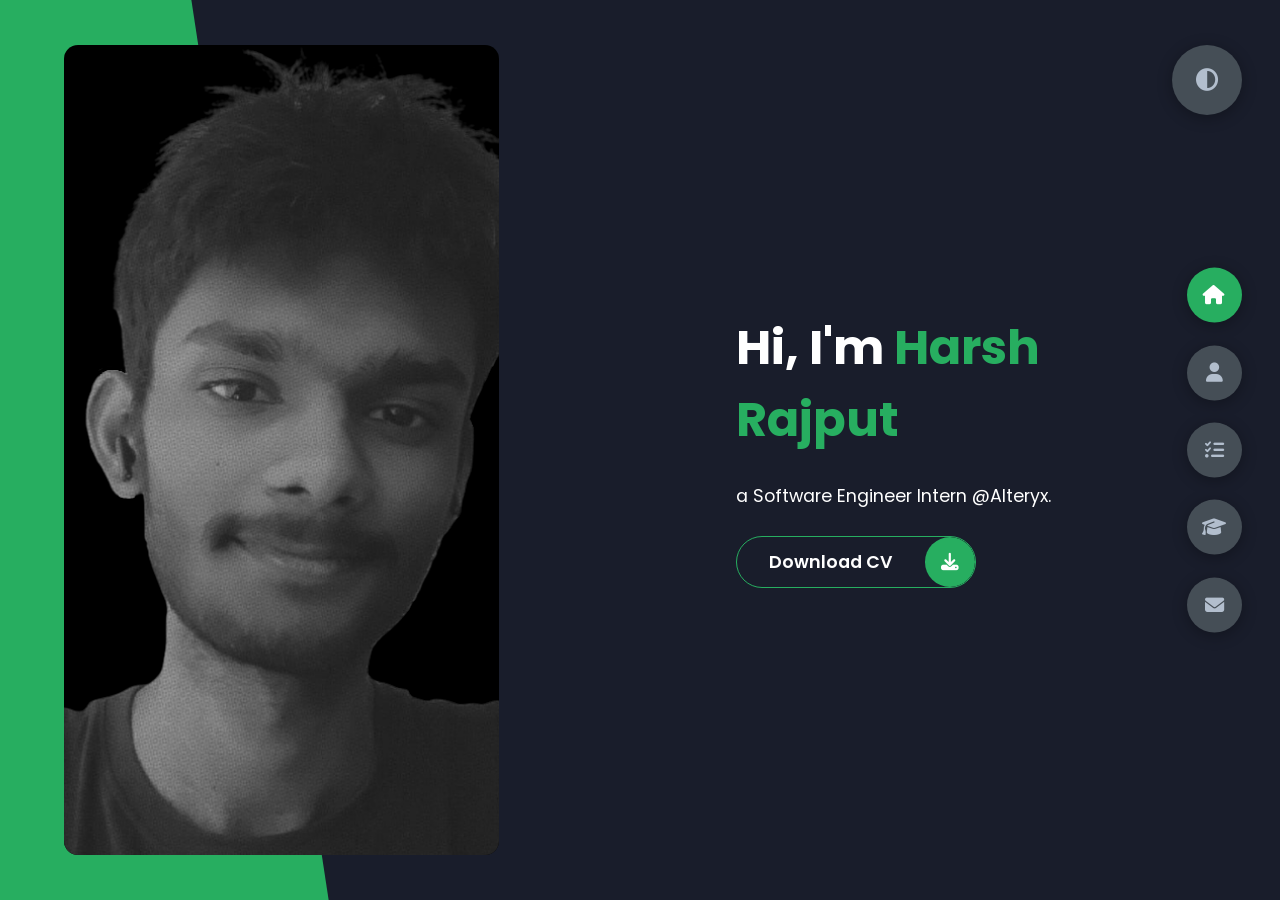
<file: index.html>
<!DOCTYPE html>
<html lang="en">
<head>
    <meta charset="UTF-8">
    <meta name="viewport" content="width=device-width, initial-scale=1.0">
    <title>Portfolio</title>

    <!-- favicon -->
    <link rel="shortcut icon" href="favicon.png" type="image/x-icon" />

    <!-- google fonts -->
    <link rel="preconnect" href="https://fonts.googleapis.com">
    <link rel="preconnect" href="https://fonts.gstatic.com" crossorigin>
    <link href="https://fonts.googleapis.com/css2?family=Poppins:ital,wght@0,400;0,500;0,600;0,700;0,800;0,900;1,400;1,500;1,600;1,700;1,800;1,900&display=swap" rel="stylesheet">

    <!-- fontawesome -->
    <link rel="stylesheet" href="https://cdnjs.cloudflare.com/ajax/libs/font-awesome/6.3.0/css/all.min.css" integrity="sha512-SzlrxWUlpfuzQ+pcUCosxcglQRNAq/DZjVsC0lE40xsADsfeQoEypE+enwcOiGjk/bSuGGKHEyjSoQ1zVisanQ==" crossorigin="anonymous" referrerpolicy="no-referrer" />

    <!-- custom css -->
    <link rel="stylesheet" href="./styles.css">
</head>
<body class="main-content">
    <header class="section sec1 header active" id="home">
        <div class="header-content">
            <div class="left-header">
                <div class="h-shape">
                    
                </div>
                <div class="image">
                    <img src="./profile-pic.png" alt="">
                </div>
            </div>
            <div class="right-header">
                <h1 class="name">
                    Hi, I'm <span>Harsh Rajput</span>
                </h1>
                <p>
                    a Software Engineer Intern @Alteryx.
                </p>
                <div class="btn-container">
                    <a href="./Resume.pdf" class="main-btn" target="_blank">
                        <span class="btn-text">Download CV</span>
                        <span class="btn-icon"><i class="fa-solid fa-download"></i></span>
                    </a>
                </div>
            </div>
        </div>
    </header>
    <main>
        <section class="section sec2 about" id="about">
            <div class="main-title">
                <h2>About <span>me</span><span class="bg-text">stats</span></h2>
            </div>
            <div class="about-container">
                <div class="left-about">
                    <h4>Information about me</h4>
                    <p>Hello everyone, I am Harsh Rajput, a final year B-Tech Computer Science and Engineering student at Indian Institute of Information Technology, Guwahati.<br><br>I am into full stack web development, and am also interested in competitive programming.</p>
                    <div class="btn-container">
                        <a href="./Resume.pdf" class="main-btn" target="_blank">
                            <span class="btn-text">Download CV</span>
                            <span class="btn-icon"><i class="fa-solid fa-download"></i></span>
                        </a>
                    </div>
                </div>
                <div class="right-about">
                    <div class="about-item">
                        <div class="abt-text">
                            <p class="large-text">700+</p>
                            <p class="small-text">DSA Problems<br>Solved</p>
                        </div>
                    </div>
                    <div class="about-item">
                        <div class="abt-text">
                            <p class="large-text">3 ⭐</p>
                            <p class="small-text">coder <br>on CodeChef</p>
                        </div>
                    </div>
                    <div class="about-item">
                        <div class="abt-text">
                            <p class="large-text">1000+</p>
                            <p class="small-text">Score <br>on GFG</p>
                        </div>
                    </div>
                    <div class="about-item">
                        <div class="abt-text">
                            <p class="large-text">9</p>
                            <p class="small-text">CGPA <br>in College</p>
                        </div>
                    </div>
                </div>
            </div>
            <div class="about-stats">
                <h4 class="stat-title">My Skills</h4>
                <div class="progress-bars">
                    <div class="progress-bar">
                        <p class="prog-title">C++</p>
                        <div class="progress-con">
                            <p class="prog-text">70%</p>
                            <div class="progress">
                                <span class="cpp"></span>
                            </div>
                        </div>
                    </div>
                    <div class="progress-bar">
                        <p class="prog-title">HTML, CSS, JavaScript, Bootstrap</p>
                        <div class="progress-con">
                            <p class="prog-text">70%</p>
                            <div class="progress">
                                <span class="dsa"></span>
                            </div>
                        </div>
                    </div>
                    <div class="progress-bar">
                        <p class="prog-title">ExpressJS</p>
                        <div class="progress-con">
                            <p class="prog-text">70%</p>
                            <div class="progress">
                                <span class="webd"></span>
                            </div>
                        </div>
                    </div>
                    <div class="progress-bar">
                        <p class="prog-title">MySQL</p>
                        <div class="progress-con">
                            <p class="prog-text">80%</p>
                            <div class="progress">
                                <span class="sql"></span>
                            </div>
                        </div>
                    </div>
                    <div class="progress-bar">
                        <p class="prog-title">NodeJS</p>
                        <div class="progress-con">
                            <p class="prog-text">70%</p>
                            <div class="progress">
                                <span class="python"></span>
                            </div>
                        </div>
                    </div>
                    <div class="progress-bar">
                        <p class="prog-title">React</p>
                        <div class="progress-con">
                            <p class="prog-text">80%</p>
                            <div class="progress">
                                <span class="java"></span>
                            </div>
                        </div>
                    </div>
                </div>
            </div>
            
        </section>
        <section class="section sec3 projects" id="projects">
            <div class="main-title">
                <h2>Pro<span>jects</span><span class="bg-text">Work</span></h2>
            </div>
            <p class="port-text">
                Here are some of my projects.
            </p>
            <div class="portfolios">
                <div class="portfolio-item">
                    <div class="image">
                        <img src="./elearning.png" alt="">
                    </div>
                    <div class="hover-item">
                        <h3>Project Source</h3>
                        <div class="icons">
                            <a href="https://github.com/hrajput0322/SkillWise_E-Learning-Platform" target="_blank" class="icon">
                                <i class="fa-brands fa-github"></i>
                            </a>
                        </div>
                    </div>
                    <p>SkillWise: an E-Learning platform</p>
                </div>
                <div class="portfolio-item">
                    <div class="image">
                        <img src="./tunefetch.png" alt="">
                    </div>
                    <div class="hover-item">
                        <h3>Project Source</h3>
                        <div class="icons">
                            <a href="https://github.com/hrajput0322/TuneFetch-Spotify-playlist-downloader" target="_blank" class="icon">
                                <i class="fa-brands fa-github"></i>
                            </a>
                        </div>
                    </div>
                    <p>TuneFetch: a Spotify playlist downloader</p>
                </div>
                <div class="portfolio-item">
                    <div class="image">
                        <img src="./gymrat.png" alt="">
                    </div>
                    <div class="hover-item">
                        <h3>Project Source</h3>
                        <div class="icons">
                            <a href="https://hrajput0322.github.io/gym_rat/" target="_blank" class="icon">
                                <i class="fa-solid fa-link"></i>
                            </a>
                            <a href="https://github.com/hrajput0322/gym_rat" target="_blank" class="icon">
                                <i class="fa-brands fa-github"></i>
                            </a>
                        </div>
                    </div>
                    <p>Gym Rat: the ultimate fitness resource</p>
                </div>
                <div class="portfolio-item">
                    <div class="image">
                        <img src="./realestate.png" alt="">
                    </div>
                    <div class="hover-item">
                        <h3>Project Source</h3>
                        <div class="icons">
                            <a href="https://github.com/hrajput0322/real_estate_database_management_system" target="_blank" class="icon">
                                <i class="fa-brands fa-github"></i>
                            </a>
                        </div>
                    </div>
                    <p>Real Estate DBMS</p>
                </div>
                <div class="portfolio-item">
                    <div class="image">
                        <img src="./sorting.png" alt="">
                    </div>
                    <div class="hover-item">
                        <h3>Project Source</h3>
                        <div class="icons">
                            <a href="https://sorting-algorithm-visualizer-eosin.vercel.app/" target="_blank" class="icon">
                                <i class="fa-solid fa-link"></i>
                            </a>
                            <a href="https://github.com/hrajput0322/Sorting-Algorithm-Visualizer" target="_blank" class="icon">
                                <i class="fa-brands fa-github"></i>
                            </a>
                        </div>
                    </div>
                    <p>Sorting Algorithm visualizer</p>
                </div>
                <div class="portfolio-item">
                    <div class="image">
                        <img src="./tictactoe.png" alt="">
                    </div>
                    <div class="hover-item">
                        <h3>Project Source</h3>
                        <div class="icons">
                            <a href="https://hrajput0322.github.io/tic_tac_toe/" target="_blank" class="icon">
                                <i class="fa-solid fa-link"></i>
                            </a>
                            <a href="https://github.com/hrajput0322/tic_tac_toe" target="_blank" class="icon">
                                <i class="fa-brands fa-github"></i>
                            </a>
                        </div>
                    </div>
                    <p>Tic-Tac-Toe</p>
                </div>
            </div>
        </section>
        <section class="section sec4 education" id="education">
            <div class="main-title">
                <h2>Educa<span>tion</span><span class="bg-text">Learning</span></h2>
            </div>
            <div class="timeline">
                <div class="timeline-item">
                    <div class="tl-icon">
                        <i class="fa-solid fa-graduation-cap"></i>
                    </div>
                    <p class="tl-duration">2021-present</p>
                    <h5>Indian Institute of Information Technology, Guwahati <br><span>(CSE) 4th year</span></h5>
                    <p>9 CGPA</p>
                </div>
                <div class="timeline-item">
                    <div class="tl-icon">
                        <i class="fa-solid fa-school"></i>
                    </div>
                    <p class="tl-duration">2020-2021</p>
                    <h5>Shri Gulab Rai Montessori School <br><span>(PCM + CS) class 12th</span></h5>
                    <p>97.4%</p>
                </div>
                <div class="timeline-item">
                    <div class="tl-icon">
                        <i class="fa-solid fa-school"></i>
                    </div>
                    <p class="tl-duration">2018-2019</p>
                    <h5>Shri Gulab Rai Montessori School <br><span>class 10th</span></h5>
                    <p>95.8%</p>
                </div>
            </div>
        </section>
        <section class="section sec5 contact" id="contact">
            <div class="contact-container">
                <div class="main-title">
                    <h2>Contact <span>me</span><span class="bg-text">Connect</span></h2>
                </div>
                <div class="contact-content-con">
                    <div class="left-contact">
                        <h4>Contact me here</h4>
                        <p>contact me for any project collaboration, hackathon, internship, freelancing or job opportunity.</p>
                        <div class="contact-info">
                            <div class="contact-item">
                                <div class="icon">
                                    <i class="fa-solid fa-location-dot"></i>
                                    <span>Loaction</span>
                                </div>
                                <p>
                                   : Bareilly, Uttar Pradesh
                                </p>
                            </div>
                            <div class="contact-item">
                                <div class="icon">
                                    <i class="fa-solid fa-envelope"></i>
                                    <span>Email</span>
                                </div>
                                <p>
                                    : <a href="mailto:hrajput0322@gmail.com" target="_blank">hrajput0322@gmail.com</a>
                                </p>
                            </div>
                            <div class="contact-item">
                                <div class="icon">
                                    <i class="fa-solid fa-phone"></i>
                                    <span>Phone Number</span>
                                </div>
                                <p>
                                    : 8630875700
                                </p>
                            </div>
                        </div>
                        <div class="contact-icons">
                            <div class="contact-icon">
                                <a href="https://www.linkedin.com/in/harsh-rajput-57951821b/" target="_blank"><i class="fa-brands fa-linkedin"></i></a>

                                <a href="https://github.com/hrajput0322" target="_blank"><i class="fa-brands fa-github"></i></a>

                                <a href="https://auth.geeksforgeeks.org/user/hrajput0322/" target="_blank">GFG</a>

                                <a href="https://www.codechef.com/users/hrajput0322" target="_blank">CC</a>

                                <a href="https://leetcode.com/u/hrajput0322/" target="_blank">LC</a>
                            </div>
                        </div>
                    </div>
                    <div class="right-contact">
                        <form action="" class="contact-form">
                            <div class="input-control i-c-2">
                                <input type="text" required placeholder="YOUR NAME">
                                <input type="email" required placeholder="YOUR EMAIL">
                            </div>
                            <div class="input-control">
                                <input type="text" required placeholder="ENTER SUBJECT">
                            </div>
                            <div class="input-control">
                                <textarea name="" id="" cols="15" rows="8" placeholder="Message Here..."></textarea>
                            </div>
                            <div class="submit-btn">
                                <a href="#contact" class="main-btn">
                                    <span class="btn-text">Submit</span>
                                    <span class="btn-icon"><i class="fa-solid fa-paper-plane"></i></span>
                                </a>
                            </div>
                        </form>
                    </div>
                </div>
            </div>
        </section>
    </main>

    <div class="controls">
        <div class="control control-1 active-btn" data-id="home">
            <i class="fa-solid fa-house"></i>
        </div>
        <div class="control control-2" data-id="about">
            <i class="fa-solid fa-user"></i>
        </div>
        <div class="control control-3" data-id="projects">
            <i class="fa-solid fa-list-check"></i>
        </div>
        <div class="control control-4" data-id="education">
            <i class="fa-solid fa-graduation-cap"></i>
        </div>
        <div class="control control-5" data-id="contact">
            <i class="fa-solid fa-envelope"></i>
        </div>
    </div>

    <div class="theme-btn">
        <i class="fa-solid fa-circle-half-stroke"></i>
    </div>
    <script src="app.js"></script>
</body>
</html>
</file>
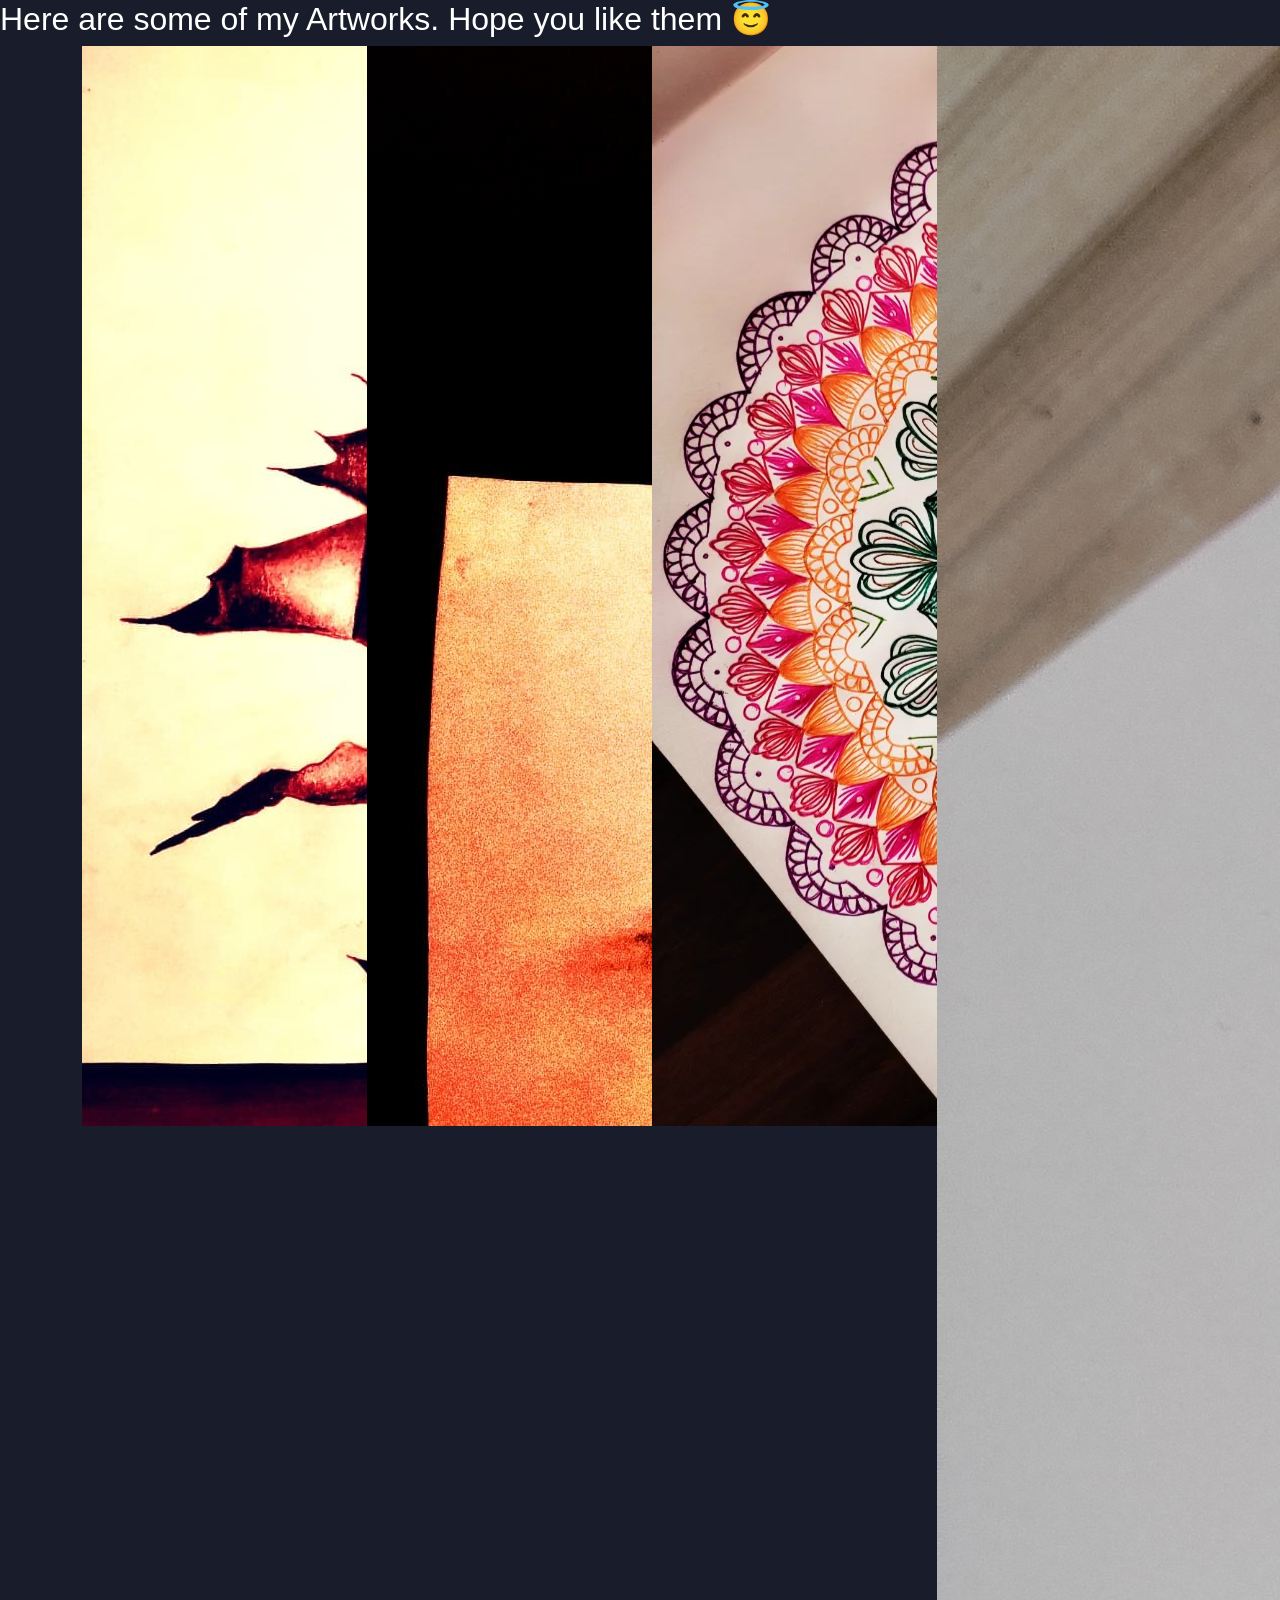
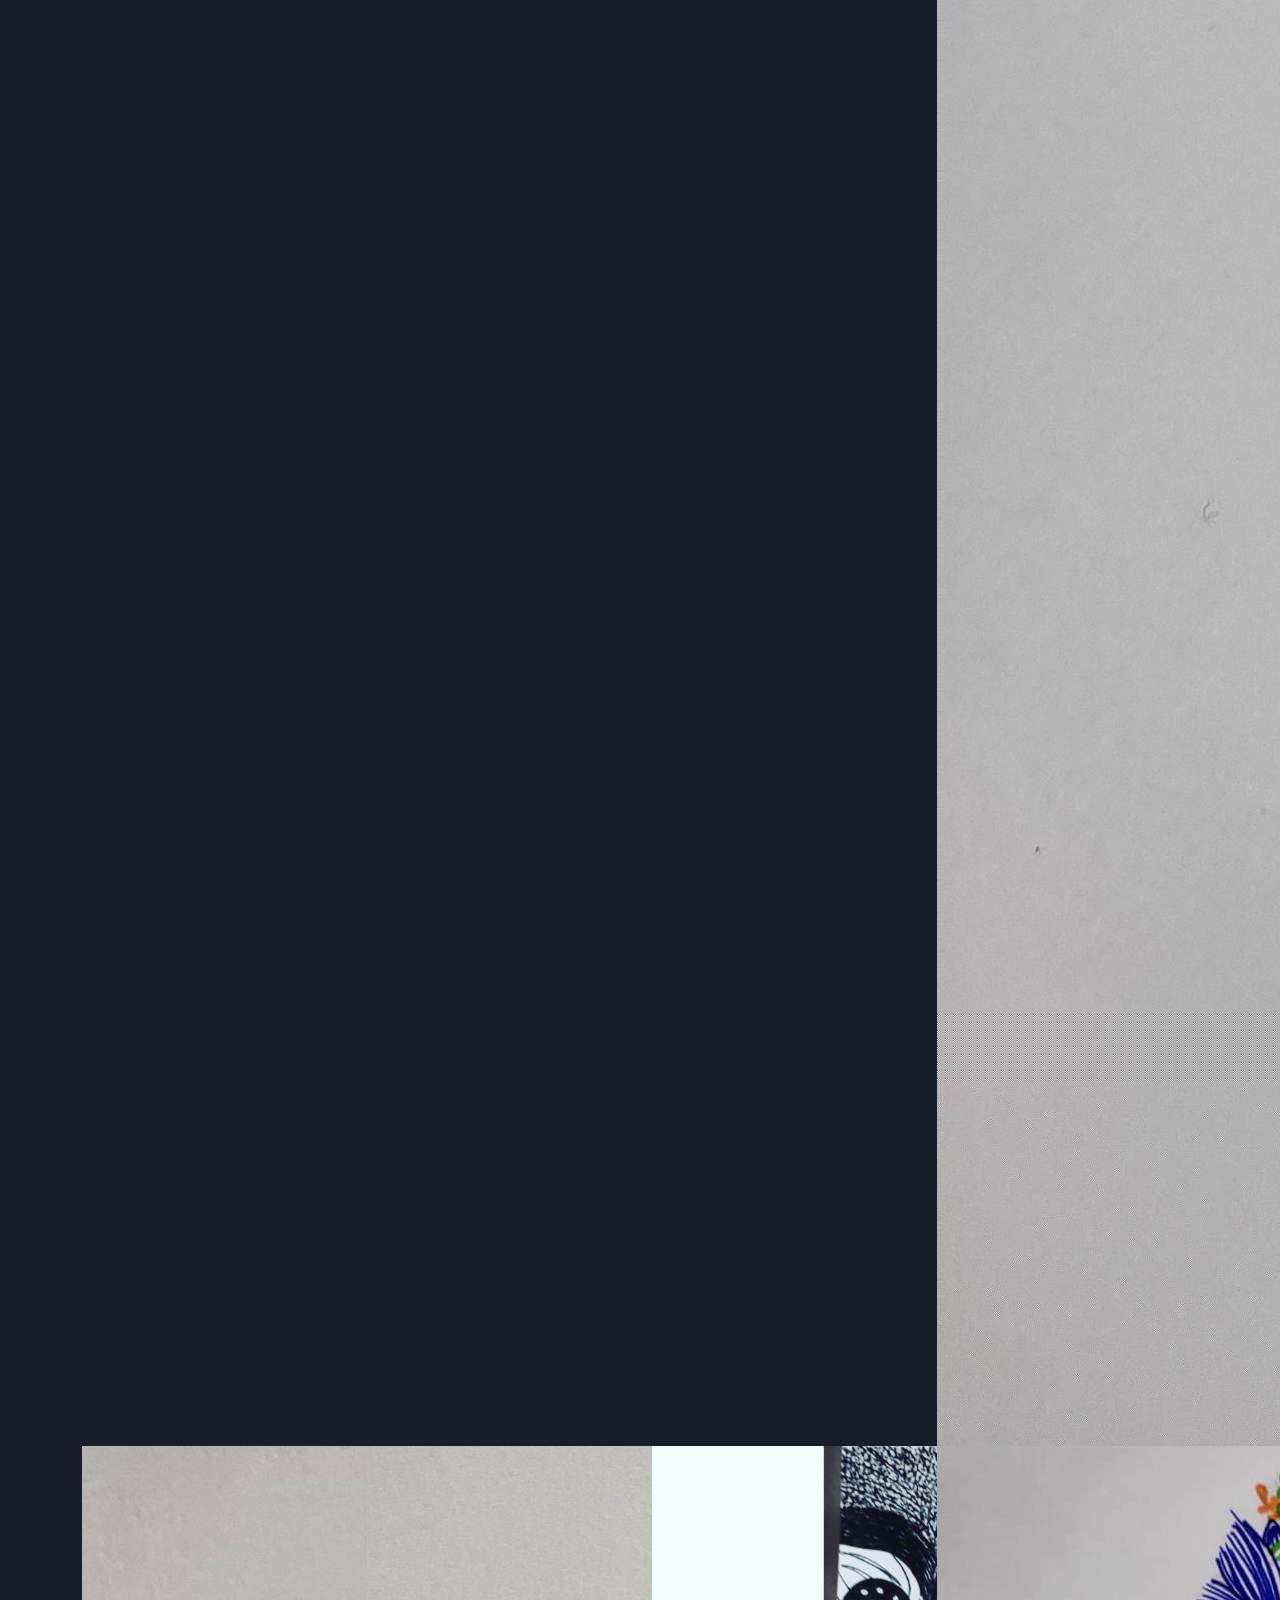
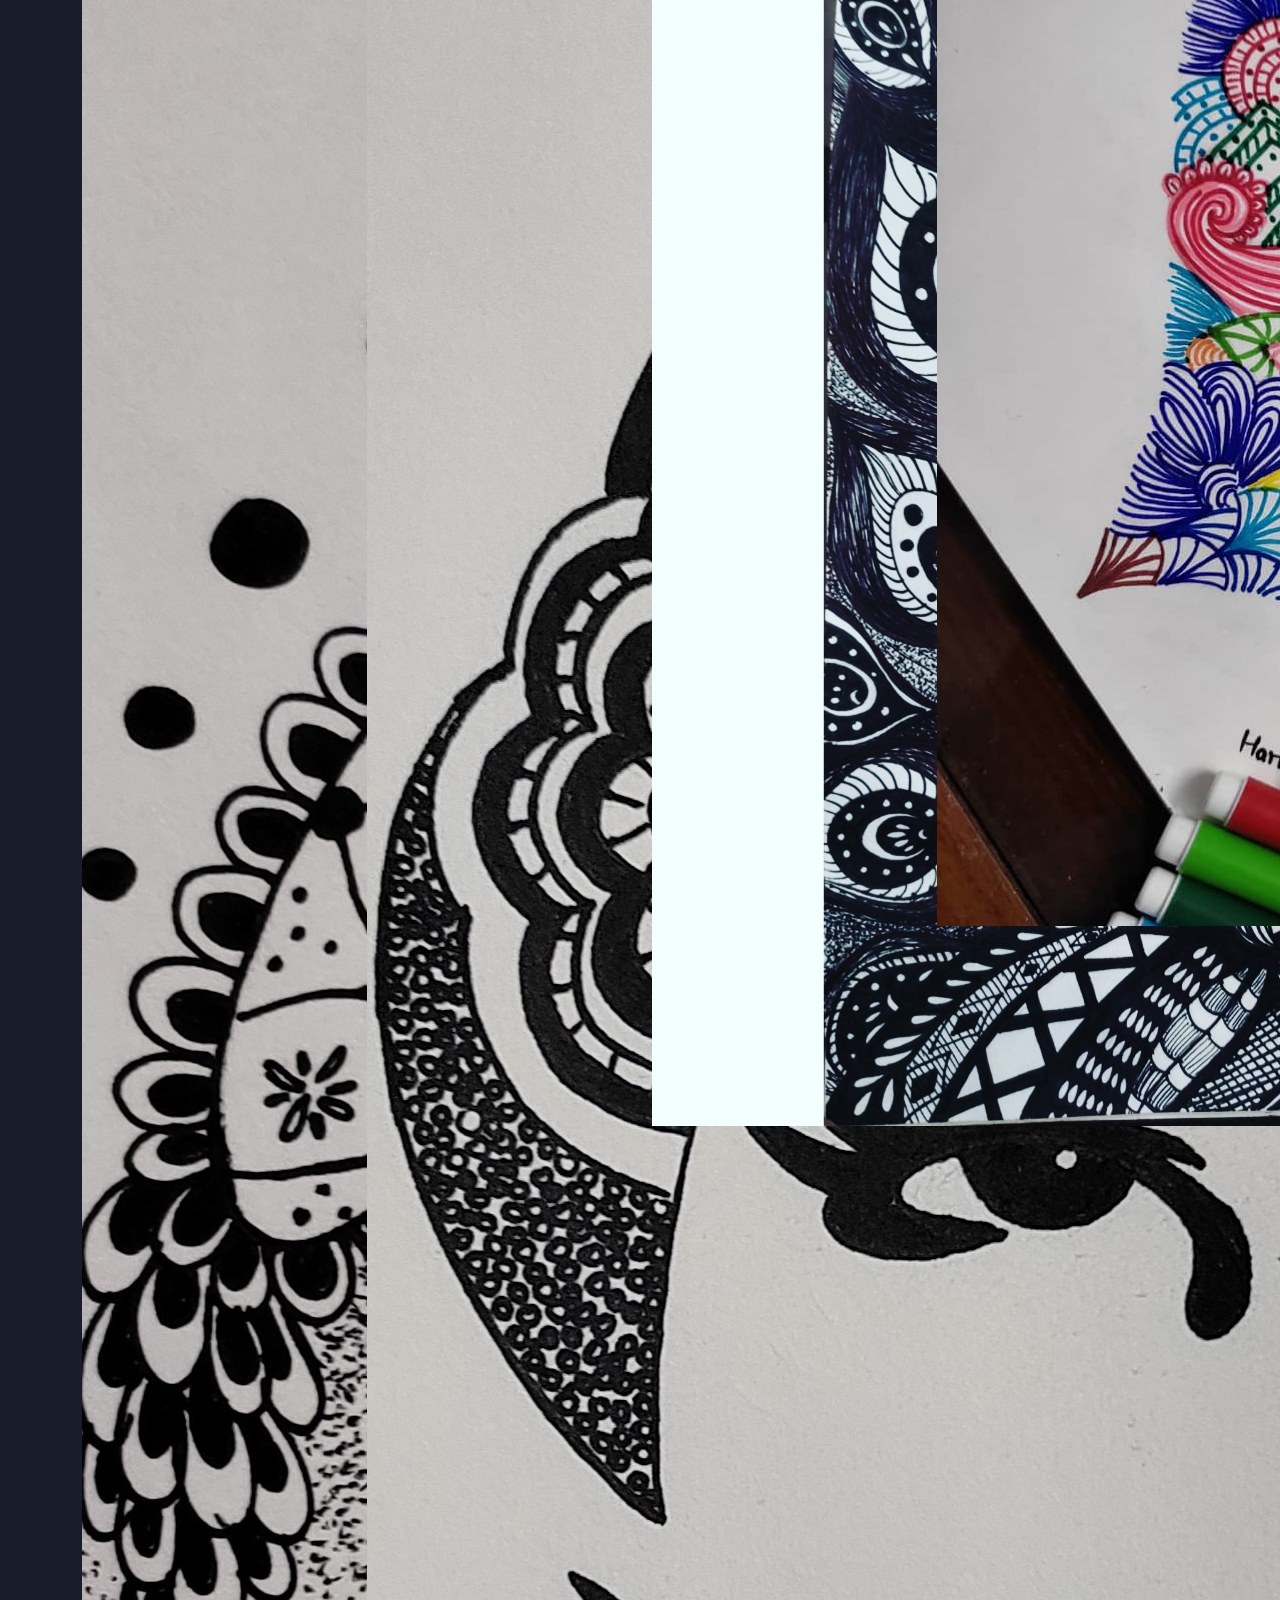
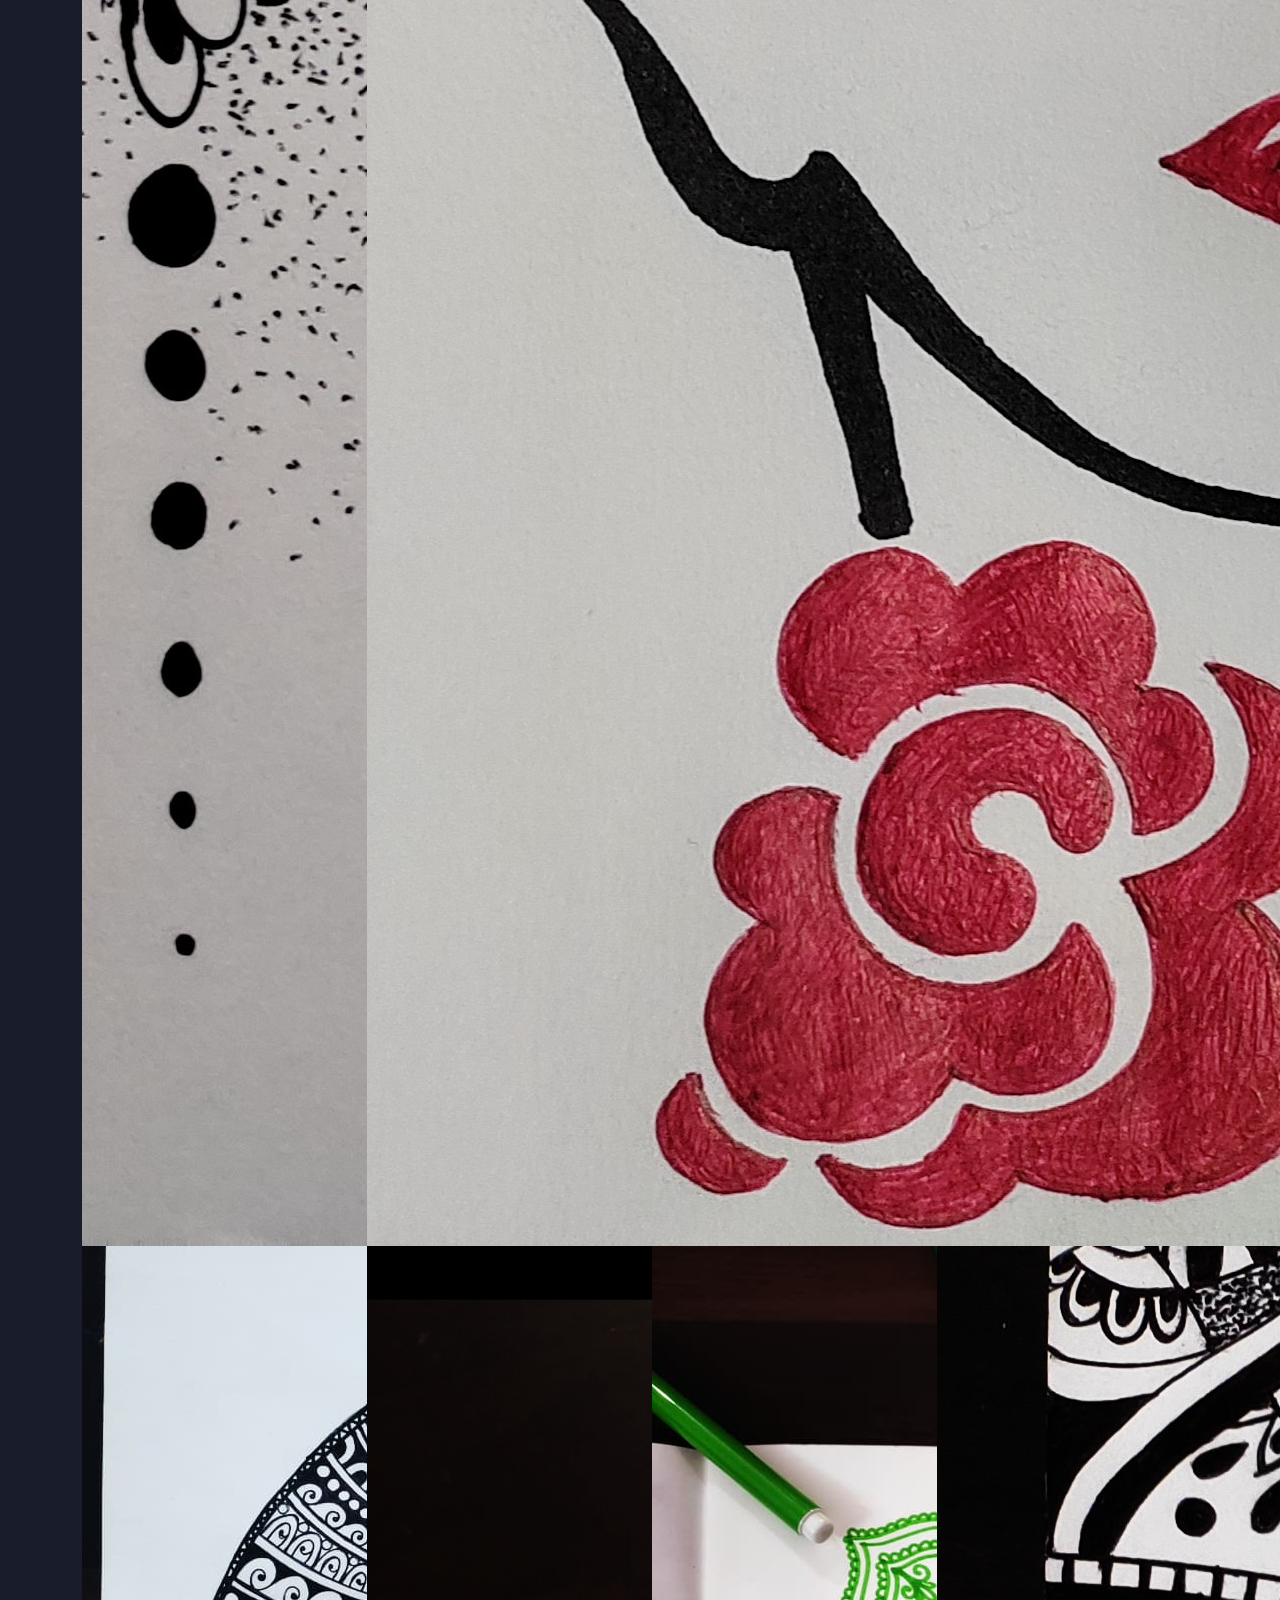
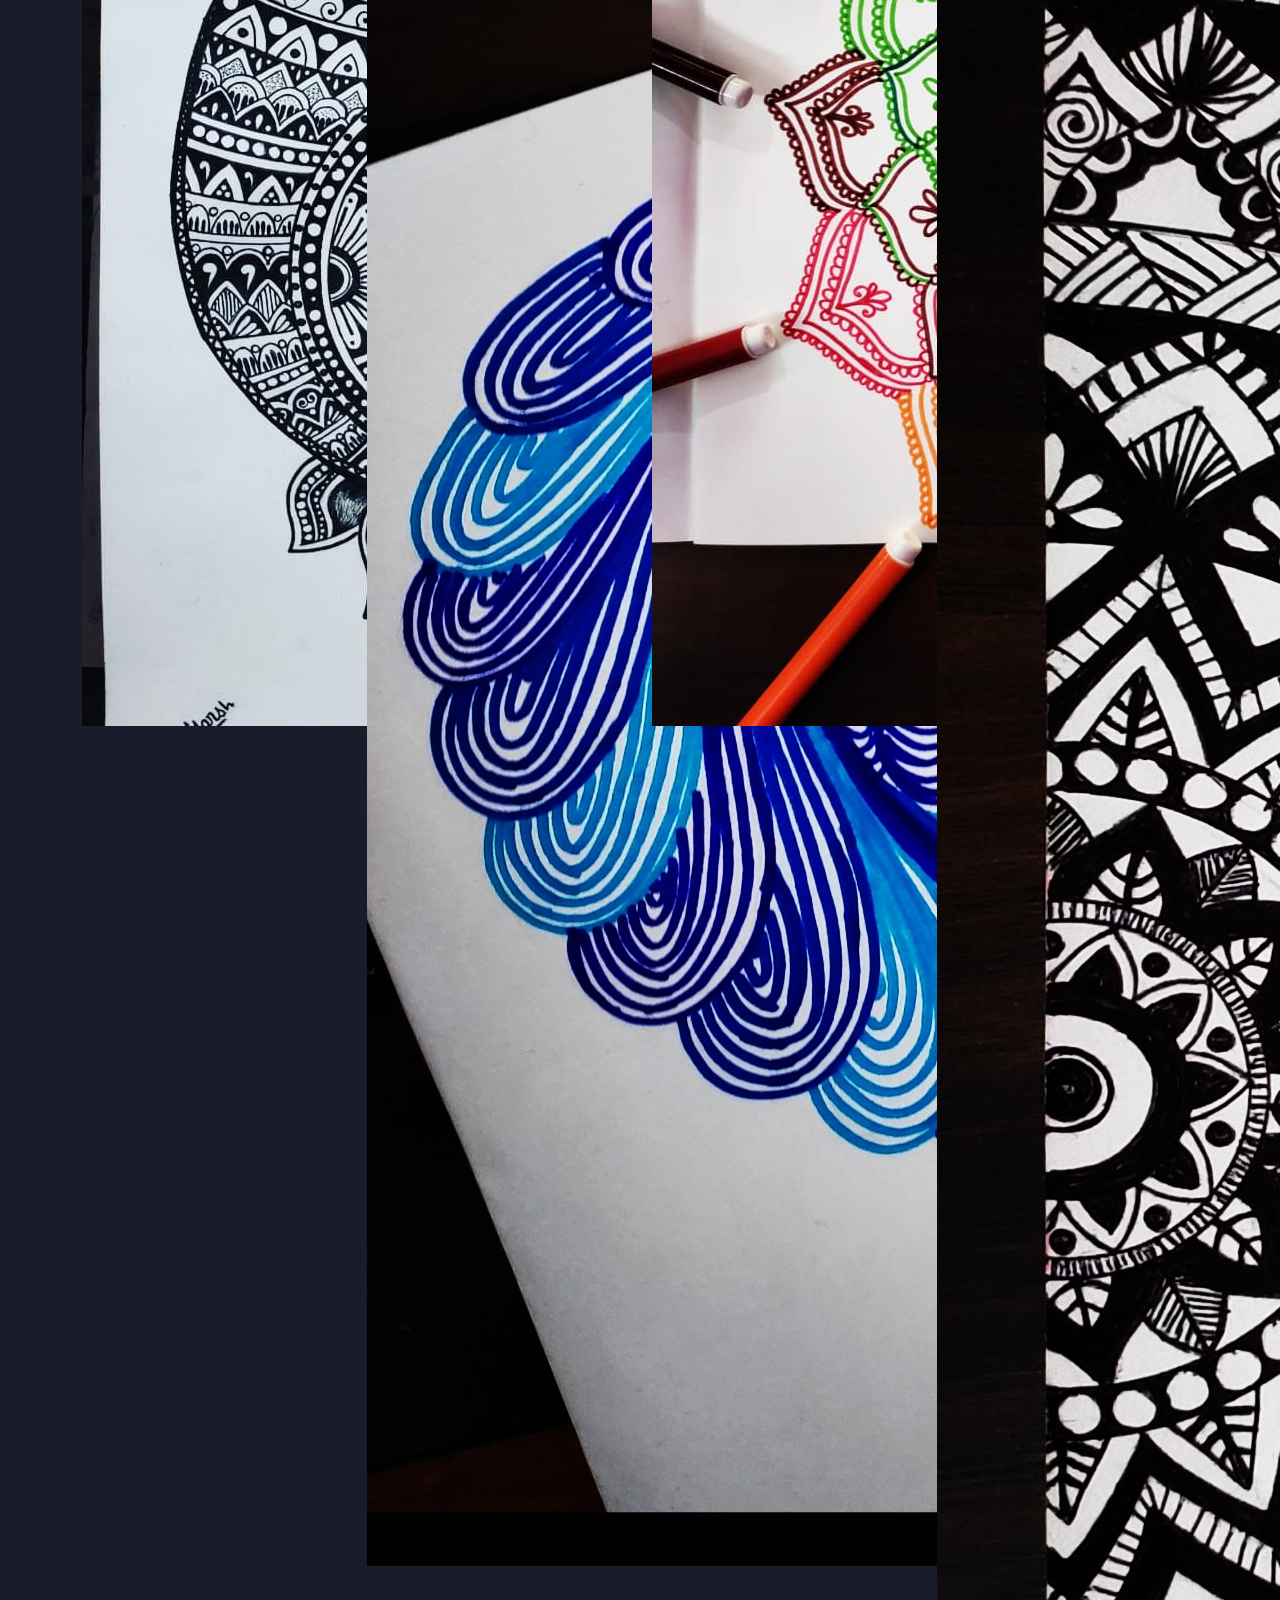
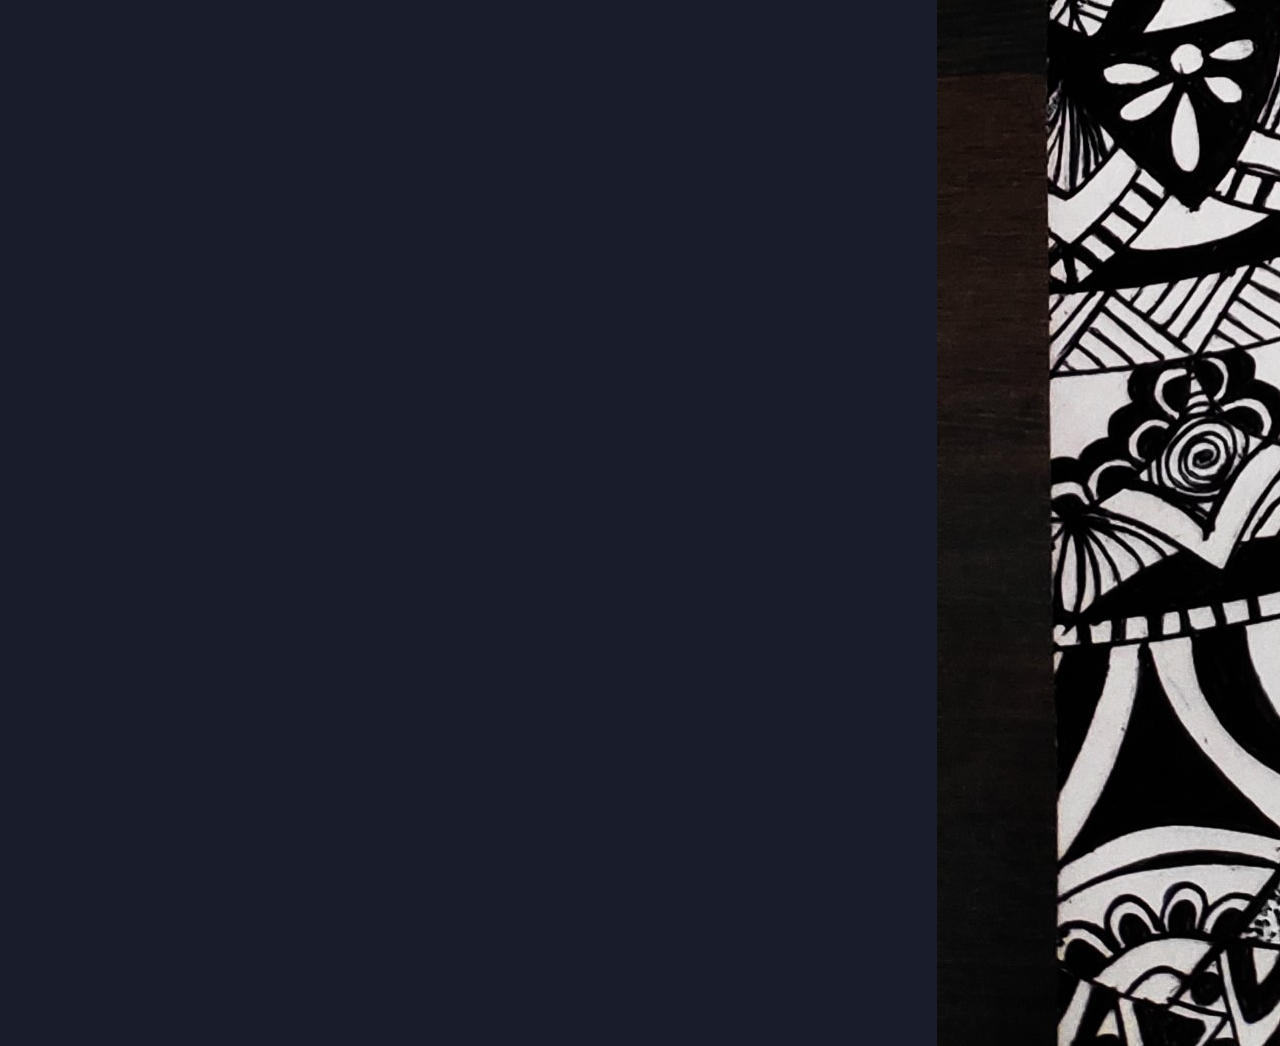
<file: art.html>
<!DOCTYPE html>
<html lang="en">
  <head>
    <meta charset="UTF-8" />
    <title>My Artworks</title>

    <link rel="shortcut icon" href="https://cdn-icons-png.flaticon.com/512/2997/2997270.png" type="image/x-icon" />

    <!-- Bootstrap Style Sheet -->
    <link href="https://cdn.jsdelivr.net/npm/bootstrap@5.3.0/dist/css/bootstrap.min.css" rel="stylesheet"
        integrity="sha384-9ndCyUaIbzAi2FUVXJi0CjmCapSmO7SnpJef0486qhLnuZ2cdeRhO02iuK6FUUVM" crossorigin="anonymous">
    <!-- Bootstrap Script -->
    <script src="https://cdn.jsdelivr.net/npm/bootstrap@5.3.0/dist/js/bootstrap.bundle.min.js"
    integrity="sha384-geWF76RCwLtnZ8qwWowPQNguL3RmwHVBC9FhGdlKrxdiJJigb/j/68SIy3Te4Bkz"
    crossorigin="anonymous"></script>

    <link rel="preconnect" href="https://fonts.googleapis.com" />
    <link rel="preconnect" href="https://fonts.gstatic.com" crossorigin />
    
    <link rel="stylesheet" href="styles.css" />
  </head>
  <body class="art-page">
    <h2>Here are some of my Artworks. Hope you like them 😇</h2>
    <div class="container">
      <div class="row">
        <div class="col-lg-3">
          <img class="art-page-image" src="image1.jpg" alt="" />
        </div>
        <div class="col-lg-3">
          <img class="art-page-image" src="image2.jpg" alt="" />
        </div>
        <div class="col-lg-3">
          <img class="art-page-image" src="image12.png" alt="" />
        </div>
        <div class="col-lg-3">
          <img class="art-page-image" src="image3.jpg" alt="" />
        </div>      
      </div>
      <div class="row">
        <div class="col-lg-3">
          <img class="art-page-image" src="image4.jpg" alt="" />
        </div>
        <div class="col-lg-3">
          <img class="art-page-image" src="image5.jpg" alt="" />
        </div>
        <div class="col-lg-3">
          <img class="art-page-image" src="image6.jpg" alt="" />
        </div>
        <div class="col-lg-3">
          <img class="art-page-image" src="image7.jpg" alt="" />
        </div>      
      </div>
      <div class="row">
        <div class="col-lg-3">
          <img class="art-page-image" src="image8.jpg" alt="" />
        </div>
        <div class="col-lg-3">
          <img class="art-page-image" src="image9.jpg" alt="" />
        </div>
        <div class="col-lg-3">
          <img class="art-page-image" src="image10.jpg" alt="" />
        </div>
        <div class="col-lg-3">
          <img class="art-page-image" src="image11.jpg" alt="" />
        </div>      
      </div>
    </div>
  </body>
</html>
</file>
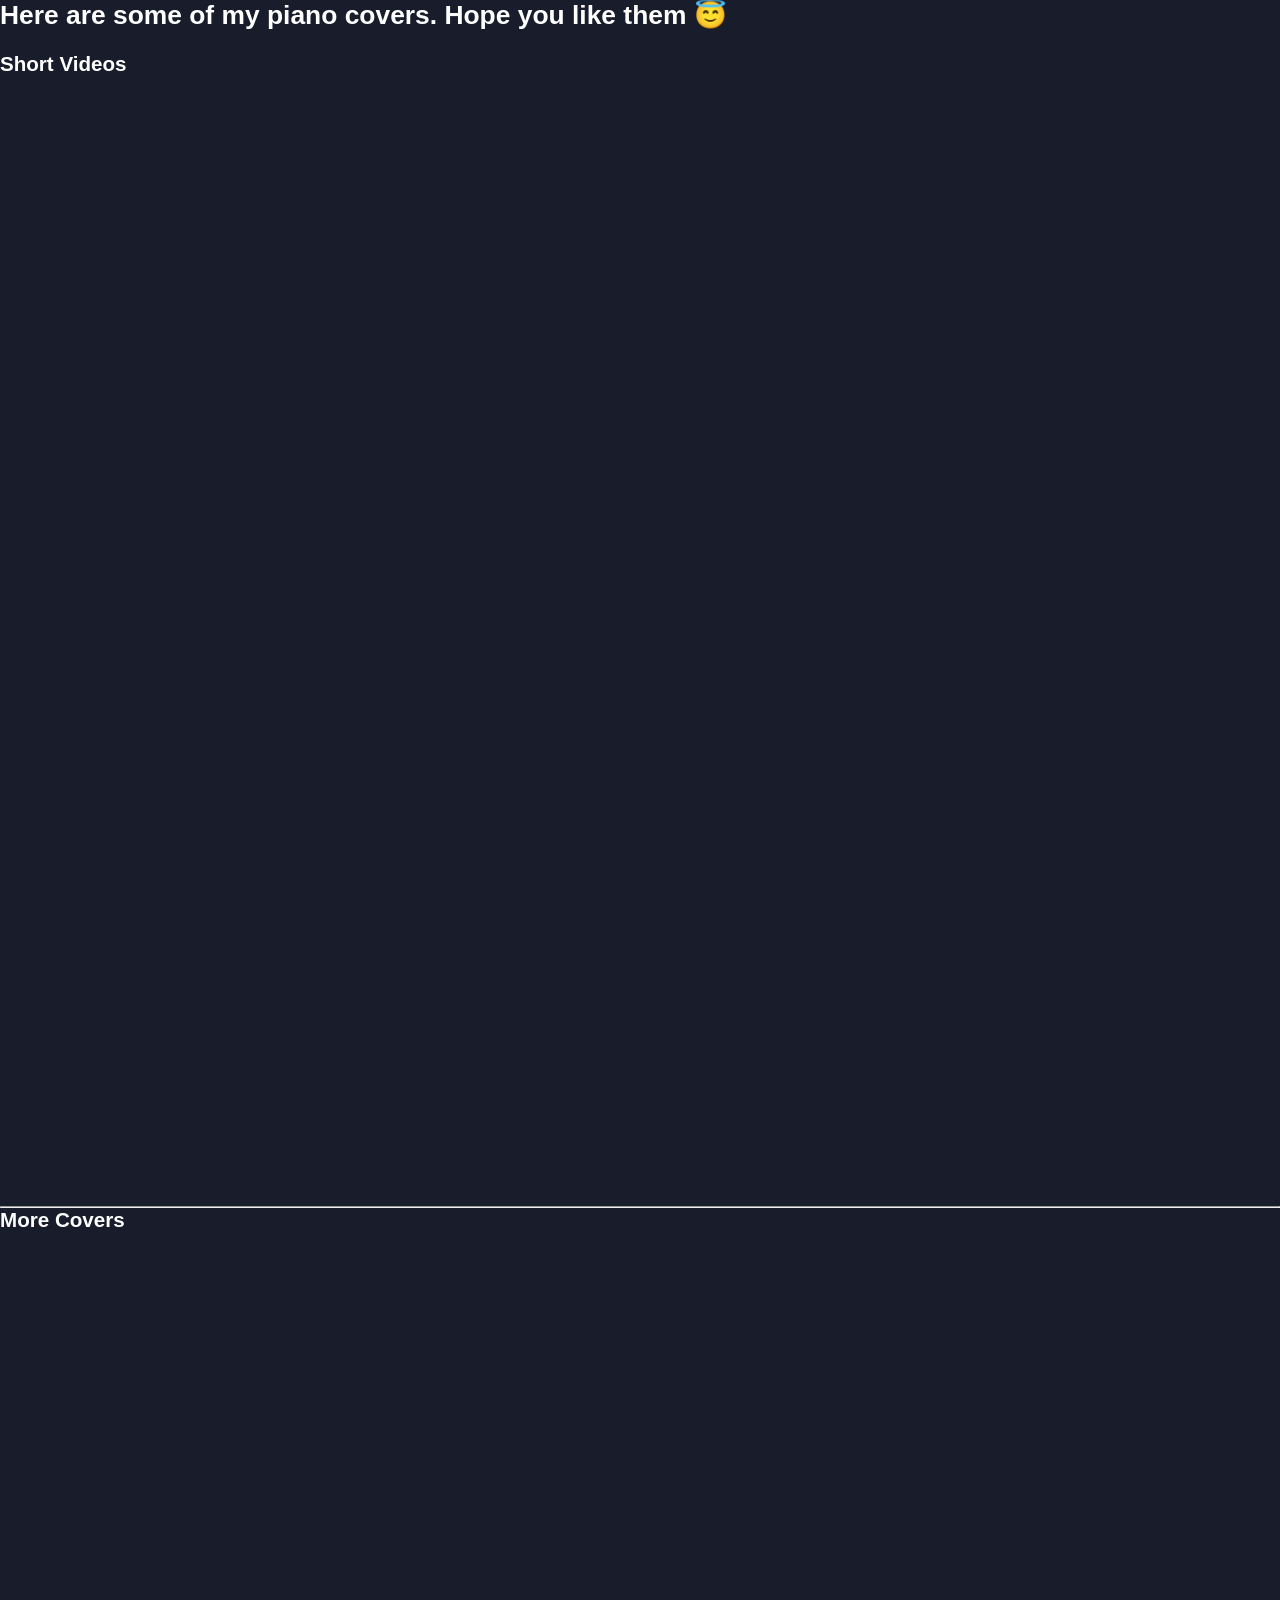
<file: music.html>
<!DOCTYPE html>
<html lang="en">
<head>
    <meta charset="UTF-8">
    
    <link rel="shortcut icon" href="https://cdn-icons-png.flaticon.com/512/9107/9107997.png" type="image/x-icon">

    <link rel="preconnect" href="https://fonts.googleapis.com"><link rel="preconnect" href="https://fonts.gstatic.com" crossorigin><link href="https://fonts.googleapis.com/css2?family=Rubik&family=Sacramento&display=swap" rel="stylesheet">
    <title>My Piano Covers</title>

    <link rel="stylesheet" href="styles.css">
</head>
<body class="music">
    <h2>Here are some of my piano covers. Hope you like them 😇</h2>
    <br>
    <h3>Short Videos</h3>
    <iframe class="shorts" width="320" height="560" src="https://www.youtube.com/embed/MtmWPiJ7weE" title="Jashan-e-bahara piano cover" frameborder="0" allow="accelerometer; autoplay; clipboard-write; encrypted-media; gyroscope; picture-in-picture" allowfullscreen></iframe>
    <iframe class="shorts" width="320" height="560" src="https://www.youtube.com/embed/uw_YWr8eh7M" title="Tum Hi Ho ~ Arijit Singh ~ Aashiqi 2 ~ piano cover" frameborder="0" allow="accelerometer; autoplay; clipboard-write; encrypted-media; gyroscope; picture-in-picture" allowfullscreen></iframe>
    <iframe class="shorts" width="320" height="560" src="https://www.youtube.com/embed/OK7AJ4Dxiiw" title="Harry Potter (Hedwig's Theme) piano cover" frameborder="0" allow="accelerometer; autoplay; clipboard-write; encrypted-media; gyroscope; picture-in-picture" allowfullscreen></iframe>
    <iframe class="shorts" width="320" height="560" src="https://www.youtube.com/embed/lEqCyvQnrV0" title="Man Mastmagan ~ piano cover" frameborder="0" allow="accelerometer; autoplay; clipboard-write; encrypted-media; gyroscope; picture-in-picture" allowfullscreen></iframe>
    <iframe class="shorts" width="320" height="560" src="https://www.youtube.com/embed/by-NLTblRTw" title="Tuta Jo Kabhi Tara ~ Atif Aslam ~ piano cover" frameborder="0" allow="accelerometer; autoplay; clipboard-write; encrypted-media; gyroscope; picture-in-picture" allowfullscreen></iframe>
    <hr>
    <h3>More Covers</h3>
    <iframe class="videos" width="560" height="315" src="https://www.youtube.com/embed/Nsh1EZt06_o" title="Srivalli ~ Pushpa (piano cover)" frameborder="0" allow="accelerometer; autoplay; clipboard-write; encrypted-media; gyroscope; picture-in-picture" allowfullscreen></iframe>
    <iframe class="videos" width="560" height="315" src="https://www.youtube.com/embed/r5qfiYn4dcI" title="Taylor Swift ~ Love Story ~ Piano Cover" frameborder="0" allow="accelerometer; autoplay; clipboard-write; encrypted-media; gyroscope; picture-in-picture" allowfullscreen></iframe>
    <iframe class="videos" width="560" height="315" src="https://www.youtube.com/embed/w2ab90q__cY" title="Zara Zara Behakta Hai | Piano Cover" frameborder="0" allow="accelerometer; autoplay; clipboard-write; encrypted-media; gyroscope; picture-in-picture" allowfullscreen></iframe>
</body>
</html>
</file>
<file: styles.css>
* {
  margin: 0;
  padding: 0;
  box-sizing: border-box;
  list-style: none;
}

:root {
  --color-primary: #191d2b;
  --color-secondary: #27AE60;
  --color-white: #FFFFFF;
  --color-black: #000;
  --color-grey-0: #F8F8F8;
  --color-grey-1: #dbe1e8;
  --color-grey-2: #b2becd;
  --color-grey-3: #6c7983;
  --color-grey-4: #454e56;
  --color-grey-5: #2a2e35;
  --color-grey-6: #12181b;
  --br-sm-2: 14px;
  --box-shadow-1: 0 3px 15px rgb(0, 0, 0, .3);
}

.light-mode {
  --color-primary: #FFFFFF;
  --color-secondary: #F56692;
  --color-white: #454e56;
  --color-black: #000;
  --color-grey-0: #F8F8F8;
  --color-grey-1: #6c7983;
  --color-grey-2: #6c7983;
  --color-grey-3: #6c7983;
  --color-grey-4: #454e56;
  --color-grey-5: #F8F8F8;
  --color-grey-6: #12181b;
}

body {
  background-color: var(--color-primary);
  font-family: "Poppins", sans-serif;
  font-size: 1.1rem;
  color: var(--color-white);
  transition: all 0.4s ease-in-out;
  -webkit-user-select: none;
     -moz-user-select: none;
          user-select: none;
}

a {
  display: inline-block;
  text-decoration: none;
  color: inherit;
  font-family: inherit;
}

header {
  min-height: 100vh;
  color: var(--color-white);
  overflow: hidden;
}

section {
  min-height: 100vh;
  width: 100%;
  position: absolute;
  left: 0;
  top: 0;
  padding: 3rem 18rem;
}

.section {
  transform: translateY(-100%) scale(0);
  transition: all 0.4s ease-in-out;
  background-color: var(--color-primary);
}

.sec1 {
  display: none;
  transform: translateY(0) scale(1);
}

.sec2 {
  display: none;
  transform: translateY(0) scale(1);
}

.sec3 {
  display: none;
  transform: translateY(0) scale(1);
}

.sec4 {
  display: none;
  transform: translateY(0) scale(1);
}

.sec5 {
  display: none;
  transform: translateY(0) scale(1);
}

.active {
  display: block;
  animation: scaleAnim 1s ease-in-out;
}
@keyframes scaleAnim {
  0% {
    transform: translateY(-100%) scaleY(0);
  }
  100% {
    transform: translateY(0) scaleY(1);
  }
}

.controls {
  position: fixed;
  z-index: 10;
  top: 50%;
  right: 3%;
  display: flex;
  flex-direction: column;
  align-items: center;
  justify-content: center;
  transform: translateY(-50%);
}
.controls .active-btn {
  background-color: var(--color-secondary) !important;
  transition: all 0.4s ease-in-out;
}
.controls .active-btn i {
  color: var(--color-white) !important;
}
.controls .control {
  padding: 1rem;
  cursor: pointer;
  background-color: var(--color-grey-4);
  width: 55px;
  height: 55px;
  border-radius: 50%;
  display: flex;
  align-items: center;
  justify-content: center;
  margin: 0.7rem 0;
  box-shadow: var(--box-shadow-1);
}
.controls .control i {
  font-size: 1.2rem;
  color: var(--color-grey-2);
  pointer-events: none;
}

.theme-btn {
  top: 5%;
  right: 3%;
  width: 70px;
  height: 70px;
  border-radius: 50%;
  background-color: var(--color-grey-4);
  cursor: pointer;
  position: fixed;
  display: flex;
  align-items: center;
  justify-content: center;
  box-shadow: 0 3px 15px rgba(0, 0, 0, 0.3);
  transition: all 0.1s ease-in-out;
}
.theme-btn:active {
  transform: translateY(-3px);
}
.theme-btn i {
  font-size: 1.4rem;
  color: var(--color-grey-2);
  pointer-events: none;
}

.header-content {
  display: grid;
  grid-template-columns: repeat(2, 1fr);
  min-height: 100vh;
}
.header-content .left-header {
  display: flex;
  align-items: center;
  position: relative;
}
.header-content .left-header .h-shape {
  transition: all 0.4s ease-in-out;
  width: 65%;
  height: 100%;
  background-color: var(--color-secondary);
  position: absolute;
  left: 0;
  top: 0;
  z-index: -1;
  -webkit-clip-path: polygon(0 0, 46% 0, 79% 100%, 0% 100%);
          clip-path: polygon(0 0, 46% 0, 79% 100%, 0% 100%);
}
.header-content .left-header .image {
  pointer-events: none;
  border-radius: var(--br-sm-2);
  height: 90%;
  width: 68%;
  margin-left: 4rem;
  background-color: var(--color-black);
  transition: all 0.4s ease-in-out;
}
.header-content .left-header .image img {
  width: 100%;
  height: 100%;
  border-radius: var(--br-sm-2);
  -o-object-fit: cover;
     object-fit: cover;
  transition: all 0.4s ease-in-out;
  filter: grayscale(100%);
}
.header-content .left-header .image img:hover {
  filter: grayscale(0);
}
.header-content .right-header {
  display: flex;
  flex-direction: column;
  justify-content: center;
  padding-right: 18rem;
}
.header-content .right-header .name {
  font-size: 3rem;
}
.header-content .right-header .name span {
  color: var(--color-secondary);
}
.header-content .right-header p {
  margin: 1.5rem 0;
  line-height: 2rem;
}

.about-container {
  display: grid;
  grid-template-columns: repeat(2, 1fr);
  padding-top: 3.5rem;
  padding-bottom: 5rem;
}
.about-container .right-about {
  display: grid;
  grid-template-columns: repeat(2, 1fr);
  grid-gap: 2rem;
}
.about-container .right-about .about-item {
  border: 1px solid var(--color-grey-5);
  border-radius: 5px;
  transition: all 0.4s ease-in-out;
  box-shadow: 1px 2px 15px rgba(0, 0, 0, 0.1);
}
.about-container .right-about .about-item:hover {
  cursor: default;
  transform: translateY(-5px);
  border: 1px solid var(--color-secondary);
  box-shadow: 1px 2px 15px rgba(0, 0, 0, 0.32);
}
.about-container .right-about .about-item .abt-text {
  padding: 1.5rem;
  display: flex;
  flex-direction: column;
}
.about-container .right-about .about-item .abt-text .large-text {
  font-size: 3rem;
  font-weight: 700;
  color: var(--color-secondary);
}
.about-container .right-about .about-item .abt-text .small-text {
  padding-left: 3rem;
  position: relative;
  text-transform: uppercase;
  font-size: 1.2rem;
  color: var(--color-grey-1);
  letter-spacing: 2px;
}
.about-container .right-about .about-item .abt-text .small-text::before {
  content: "";
  position: absolute;
  left: 0;
  top: 15%;
  width: 2rem;
  height: 2px;
  background-color: var(--color-grey-5);
}
.about-container .left-about {
  padding-right: 5rem;
}
.about-container .left-about p {
  line-height: 2rem;
  padding: 1rem;
  color: var(--color-grey-1);
}
.about-container .left-about h4 {
  font-size: 1.7rem;
  text-transform: uppercase;
}

.about-stats {
  padding-bottom: 4rem;
}
.about-stats .progress-bars {
  display: grid;
  grid-template-columns: repeat(2, 1fr);
  grid-gap: 2rem;
}
.about-stats .progress-bar {
  display: flex;
  flex-direction: column;
}
.about-stats .progress-bar .prog-title {
  text-transform: uppercase;
  font-weight: 500;
}
.about-stats .progress-bar .progress-con {
  display: flex;
  align-items: center;
}
.about-stats .progress-bar .progress-con .prog-text {
  color: var(--color-grey-2);
}
.about-stats .progress-bar .progress-con .progress {
  width: 100%;
  height: 0.45rem;
  background-color: var(--color-grey-4);
  margin-left: 1rem;
  position: relative;
}
.about-stats .progress-bar .progress-con .progress span {
  position: absolute;
  left: 0;
  top: 0;
  height: 100%;
  background-color: var(--color-secondary);
  transition: all 0.4s ease-in-out;
  width: 60%;
}
.about-stats .progress-bar .progress-con .progress .cpp {
  width: 70%;
}
.about-stats .progress-bar .progress-con .progress .dsa {
  width: 70%;
}
.about-stats .progress-bar .progress-con .progress .webd {
  width: 70%;
}
.about-stats .progress-bar .progress-con .progress .sql {
  width: 80%;
}
.about-stats .progress-bar .progress-con .progress .python {
  width: 70%;
}
.about-stats .progress-bar .progress-con .progress .java {
  width: 80%;
}

.stat-title {
  text-transform: uppercase;
  font-size: 1.4rem;
  text-align: center;
  padding: 3.5rem 0;
  position: relative;
}
.stat-title::before {
  content: "";
  position: absolute;
  left: 50%;
  top: 0;
  width: 40%;
  height: 1px;
  background-color: var(--color-grey-5);
  transform: translateX(-50%);
}

.timeline {
  display: grid;
  grid-template-columns: repeat(2, 1fr);
  grid-gap: 2rem;
  padding: 3rem 0;
}
.timeline .timeline-item {
  position: relative;
  padding-left: 3rem;
  border-left: 1px solid var(--color-grey-5);
}
.timeline .timeline-item .tl-icon {
  position: absolute;
  left: -27px;
  top: 0;
  background-color: var(--color-secondary);
  width: 50px;
  height: 50px;
  border-radius: 50%;
  display: flex;
  align-items: center;
  justify-content: center;
}
.timeline .timeline-item .tl-icon i {
  font-size: 1.3rem;
}
.timeline .timeline-item .tl-duration {
  padding: 0.2rem 0.6rem;
  background-color: var(--color-grey-5);
  border-radius: 15px;
  display: inline-block;
  font-size: 0.8rem;
  text-transform: uppercase;
  font-weight: 500;
}
.timeline .timeline-item h5 {
  padding: 1rem 0;
  text-transform: uppercase;
  font-size: 1.3rem;
  font-weight: 600;
}
.timeline .timeline-item h5 span {
  color: var(--color-grey-2);
  font-weight: 500;
  font-size: 1.2rem;
}
.timeline .timeline-item p {
  color: var(--color-grey-2);
}

.port-text {
  padding: 2rem 0;
  text-align: center;
}

.portfolios {
  display: grid;
  grid-template-columns: repeat(3, 1fr);
  grid-gap: 2rem;
  margin-top: 0;
}
.portfolios .portfolio-item {
  position: relative;
}
.portfolios .portfolio-item img {
  width: 100%;
  height: 100%;
  -o-object-fit: cover;
     object-fit: cover;
  border-radius: 15px;
}
.portfolios .portfolio-item p {
  text-align: center;
}
.portfolios .portfolio-item .hover-item {
  width: 100%;
  height: 100%;
  background-color: var(--color-secondary);
  position: absolute;
  top: 0;
  left: 0;
  border-radius: 15px;
  display: flex;
  flex-direction: column;
  align-items: center;
  justify-content: center;
  opacity: 0;
  transform: scale(0);
  transition: all 0.4s ease-in-out;
}
.portfolios .portfolio-item .hover-item h3 {
  font-size: 1.5rem;
  color: var(--color-white);
  margin-bottom: 1.5rem;
}
.portfolios .portfolio-item .hover-item .icons {
  display: flex;
  justify-content: center;
  align-items: center;
}
.portfolios .portfolio-item .hover-item .icons .icon {
  background-color: var(--color-primary);
  width: 50px;
  height: 50px;
  border-radius: 50%;
  display: flex;
  justify-content: center;
  align-items: center;
  margin: 0 1rem;
  cursor: pointer;
  transition: all 0.4s ease-in-out;
}
.portfolios .portfolio-item .hover-item .icons .icon i {
  font-size: 1.5rem;
  color: var(--color-white);
  margin: 0 1rem;
}
.portfolios .portfolio-item .hover-item .icons .icon:hover {
  background-color: var(--color-white);
}
.portfolios .portfolio-item .hover-item .icons .icon:hover i {
  color: var(--color-primary);
}

.portfolio-item:hover .hover-item {
  opacity: 1;
  transform: scale(1);
}

.contact-content-con {
  display: flex;
  padding-top: 3.5rem;
}
.contact-content-con .left-contact {
  flex: 2;
}
.contact-content-con .left-contact h4 {
  margin-top: 1rem;
  font-size: 2rem;
  text-transform: uppercase;
}
.contact-content-con .left-contact p {
  margin: 1rem 0;
  line-height: 2rem;
}
.contact-content-con .left-contact .contact-info .contact-item {
  display: flex;
  align-items: center;
  justify-content: space-between;
}
.contact-content-con .left-contact .contact-info .contact-item p {
  margin: 0.3rem 0 !important;
  padding: 0 !important;
}
.contact-content-con .left-contact .contact-info .contact-item .icon {
  display: grid;
  grid-template-columns: 40px 1fr;
}
.contact-content-con .left-contact .contact-info .contact-item .icon i {
  display: flex;
  align-items: center;
  font-size: 1.3rem;
}
.contact-content-con .left-contact .contact-icon {
  display: flex;
  margin-top: 2rem;
}
.contact-content-con .left-contact .contact-icon a {
  display: flex;
  align-items: center;
  background-color: var(--color-grey-5);
  cursor: pointer;
  justify-content: center;
  width: 50px;
  height: 50px;
  border-radius: 50%;
  margin: 0 0.4rem;
  transition: all 0.4s ease-in-out;
}
.contact-content-con .left-contact .contact-icon a:hover {
  background-color: var(--color-secondary);
}
.contact-content-con .left-contact .contact-icon a:hover i {
  color: var(--color-primary);
}
.contact-content-con .left-contact .contact-icon a i {
  display: flex;
  align-items: center;
  justify-content: center;
  font-size: 1.3rem;
}
.contact-content-con .right-contact {
  flex: 3;
  margin-left: 3rem;
}
.contact-content-con .right-contact .input-control {
  margin: 1.5rem 0;
}
.contact-content-con .right-contact .input-control input, .contact-content-con .right-contact .input-control textarea {
  border-radius: 30px;
  font-weight: inherit;
  font-size: inherit;
  font-family: inherit;
  padding: 0.8rem 1.1rem;
  outline: none;
  border: none;
  background-color: var(--color-grey-5);
  width: 100%;
  color: var(--color-white);
  resize: none;
}
.contact-content-con .right-contact .i-c-2 {
  display: flex;
}
.contact-content-con .right-contact .i-c-2 :last-child {
  margin-left: 1.5rem;
}
.contact-content-con .right-contact .submit-btn {
  display: flex;
  justify-content: flex-start;
}

.btn-container {
  display: flex;
  align-self: flex-start;
}

.main-btn {
  border-radius: 30px;
  color: inherit;
  font-weight: 600;
  position: relative;
  border: 1px solid var(--color-secondary);
  display: flex;
  align-self: flex-start;
  align-items: center;
  overflow: hidden;
}
.main-btn .btn-text {
  padding: 0 2rem;
}
.main-btn .btn-icon {
  background-color: var(--color-secondary);
  display: flex;
  align-items: center;
  justify-content: center;
  border-radius: 50%;
  padding: 1rem;
}
.main-btn::before {
  content: "";
  position: absolute;
  top: 0;
  right: 0;
  transform: translateX(100%);
  transition: all 0.4s ease-in-out;
  z-index: -1;
}
.main-btn:hover::before {
  width: 100%;
  height: 100%;
  background-color: var(--color-secondary);
  transform: translateX(0);
}

.main-title {
  text-align: center;
}
.main-title h2 {
  position: relative;
  text-transform: uppercase;
  font-size: 4rem;
  font-weight: 700;
}
.main-title h2 span {
  color: var(--color-secondary);
}
.main-title h2 .bg-text {
  position: absolute;
  top: 50%;
  left: 50%;
  color: var(--color-grey-5);
  transition: all 0.4s ease-in-out;
  z-index: -1;
  transform: translate(-50%, -50%);
  font-weight: 800;
  font-size: 6.3rem;
}

@media screen and (max-width: 600px) {
  .section {
    padding: 7rem 6rem;
  }
  header {
    padding: 0;
  }
  header .right-header {
    padding: 2rem !important;
  }
  .theme-btn {
    width: 50px;
    height: 50px;
  }
  .header-content {
    grid-template-columns: 1fr;
    margin-bottom: 6rem;
  }
  .left-header .h-shape {
    display: none;
  }
  .right-header {
    grid-row: 1;
    width: 90%;
    margin: 0 auto;
  }
  .right-header .name {
    font-size: 2.5rem !important;
  }
  .header-content .left-header .image {
    margin: 0 auto;
    width: 90%;
  }
  .about-container {
    grid-template-columns: 1fr;
  }
  .about-container .right-about {
    grid-template-columns: 1fr;
    padding-top: 2.5rem;
  }
  .about-container .left-about {
    padding-right: 0;
  }
  .about-container .left-about p {
    padding-left: 0;
  }
  .about-stats .progress-bars {
    grid-template-columns: 1fr;
  }
  .about-container .left-about h4 {
    font-size: 1.5rem;
  }
  .portfolios {
    grid-template-columns: 1fr;
    margin-bottom: 6rem;
  }
  .timeline {
    grid-template-columns: 1fr;
    padding-bottom: 6rem;
  }
  .contact-content-con .left-contact h4 {
    font-size: 1.5rem;
  }
  .contact-content-con .left-contact .contact-info .contact-item {
    font-size: 0.9rem;
  }
  .contact-content-con {
    flex-direction: column;
    margin-bottom: 6rem;
  }
  .contact-content-con .right-contact {
    margin-left: 0;
    margin-top: 2.5rem;
  }
  .contact-content-con .right-contact .i-c-2 {
    flex-direction: column;
  }
  .contact-content-con .right-contact .i-c-2 :last-child {
    margin-left: 0;
    margin-top: 1.5rem;
  }
  .section {
    padding: 2rem 2.5rem;
  }
  .controls {
    top: auto;
    bottom: 0;
    flex-direction: row;
    justify-content: center;
    left: 50%;
    transform: translateX(-50%);
    width: 100%;
    background-color: var(--color-grey-5);
  }
  .controls .control {
    margin: 1rem 0.3rem;
  }
  .main-title h2 {
    font-size: 2.5rem;
  }
  .main-title h2 .bg-text {
    font-size: 4rem;
  }
}
@media screen and (min-width: 1071px) and (max-width: 1432px) {
  header {
    padding: 0 !important;
  }
  .right-header {
    padding: 6rem !important;
  }
  .section {
    padding: 7rem 11rem;
  }
  .timeline {
    grid-template-columns: 1fr;
    padding-bottom: 6rem;
  }
  .contact-content-con .left-contact h4 {
    font-size: 1.5rem;
  }
  .contact-content-con .left-contact .contact-info .contact-item {
    font-size: 1rem;
  }
  .contact-content-con {
    flex-direction: column;
  }
  .contact-content-con .right-contact {
    margin-left: 0;
    margin-top: 2.5rem;
  }
  .contact-content-con .right-contact .i-c-2 {
    flex-direction: column;
  }
  .contact-content-con .right-contact .i-c-2 :last-child {
    margin-left: 0;
    margin-top: 1.5rem;
  }
}
@media screen and (min-width: 971px) and (max-width: 1070px) {
  .timeline {
    grid-template-columns: 1fr;
    padding-bottom: 6rem;
  }
  .right-header {
    padding: 4rem !important;
  }
  .about-container {
    grid-template-columns: 1fr;
  }
  .about-container .right-about {
    padding-top: 2.5rem;
  }
  .portfolios {
    grid-template-columns: 1fr 1fr;
    margin-bottom: 6rem;
  }
  .projects {
    padding: 7rem 6rem;
  }
  .about {
    padding: 7rem 5rem !important;
  }
  .about-container .left-about p {
    padding: 1rem 0;
  }
  .contact-content-con .left-contact h4 {
    font-size: 1.5rem;
  }
  .contact-content-con .left-contact .contact-info .contact-item {
    font-size: 1rem;
  }
  .contact-content-con {
    flex-direction: column;
    margin-bottom: 6rem;
  }
  .contact-content-con .right-contact {
    margin-left: 0;
    margin-top: 2.5rem;
  }
  .contact-content-con .right-contact .i-c-2 {
    flex-direction: column;
  }
  .contact-content-con .right-contact .i-c-2 :last-child {
    margin-left: 0;
    margin-top: 1.5rem;
  }
}
@media screen and (min-width: 601px) and (max-width: 970px) {
  .timeline {
    grid-template-columns: 1fr;
    padding-bottom: 6rem;
  }
  .section {
    padding: 7rem 6rem;
  }
  header {
    padding: 0;
  }
  header .right-header {
    padding: 2rem !important;
  }
  .theme-btn {
    width: 50px;
    height: 50px;
  }
  .header-content {
    grid-template-columns: 1fr;
    margin-bottom: 6rem;
  }
  .left-header .h-shape {
    display: none;
  }
  .right-header {
    grid-row: 1;
    width: 90%;
    margin: 0 auto;
  }
  .right-header .name {
    font-size: 2.5rem !important;
  }
  .header-content .left-header .image {
    margin: 0 auto;
    width: 90%;
  }
  .portfolios {
    grid-template-columns: 1fr 1fr;
    margin-bottom: 6rem;
  }
  .controls {
    top: auto;
    bottom: 0;
    flex-direction: row;
    justify-content: center;
    left: 50%;
    transform: translateX(-50%);
    width: 100%;
    background-color: var(--color-grey-5);
  }
  .controls .control {
    margin: 1rem 0.3rem;
  }
  .about {
    padding: 7rem 6rem;
  }
  .about-container {
    grid-template-columns: 1fr;
  }
  .about-container .right-about {
    grid-template-columns: 1fr 1fr;
    padding-top: 2.5rem;
  }
  .about-container .left-about {
    padding-right: 0;
  }
  .about-container .left-about p {
    padding-left: 0;
  }
  .contact-content-con .left-contact h4 {
    font-size: 1.5rem;
  }
  .contact-content-con .left-contact .contact-info .contact-item {
    font-size: 1rem;
  }
  .contact-content-con {
    flex-direction: column;
    margin-bottom: 6rem;
  }
  .contact-content-con .right-contact {
    margin-left: 0;
    margin-top: 2.5rem;
  }
  .contact-content-con .right-contact .i-c-2 {
    flex-direction: column;
  }
  .contact-content-con .right-contact .i-c-2 :last-child {
    margin-left: 0;
    margin-top: 1.5rem;
  }
}/*# sourceMappingURL=styles.css.map */
</file>
